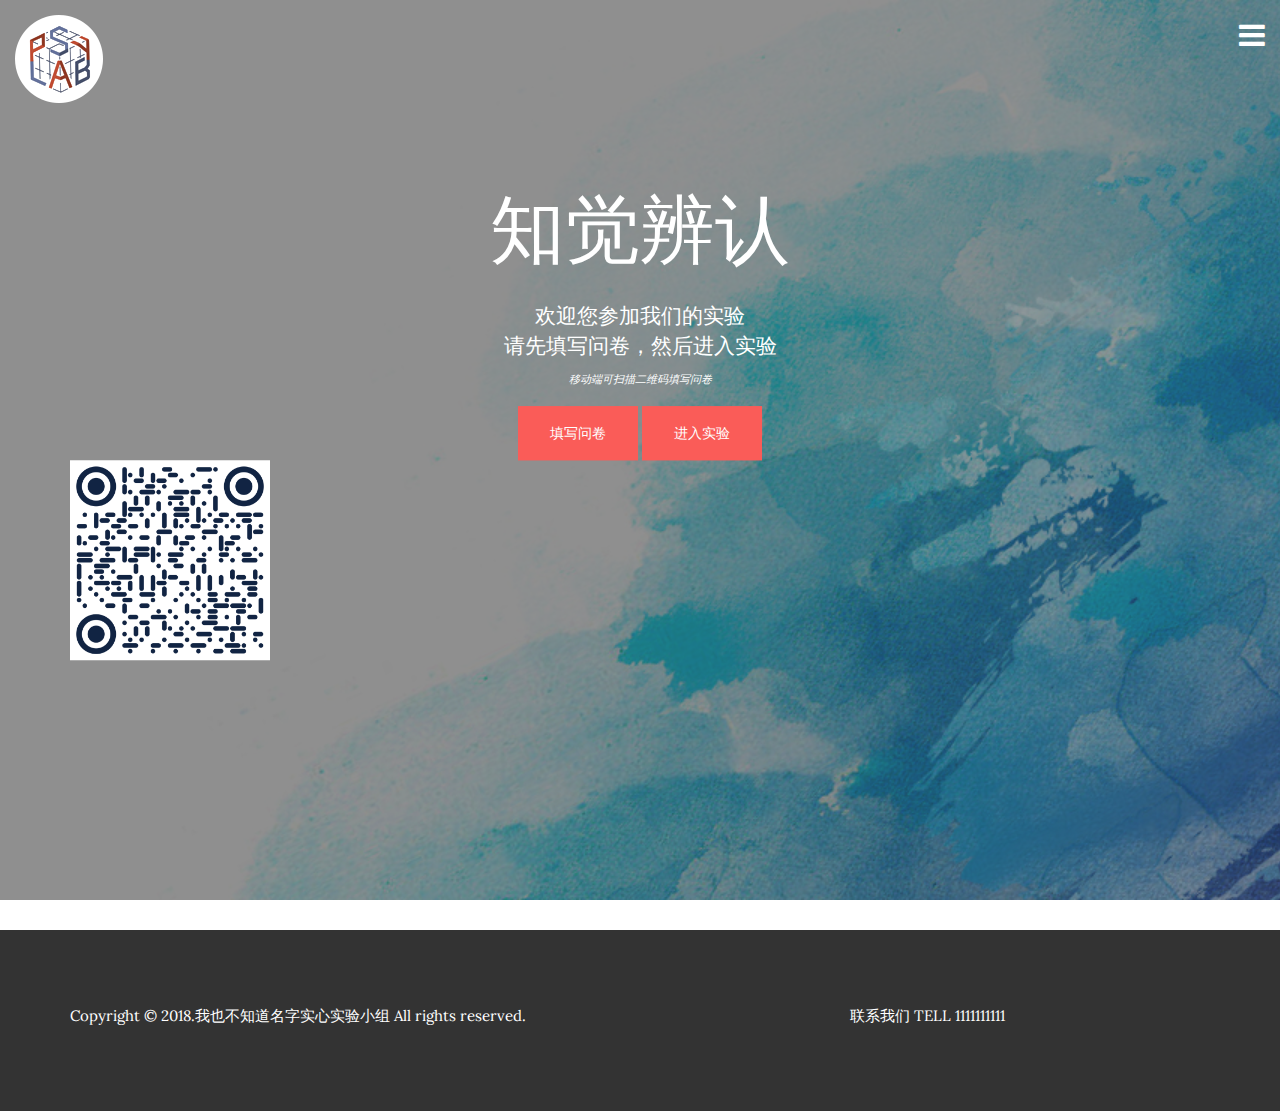
<file: index.html>
<!DOCTYPE html>

<html lang="en-us">
<head>
<meta charset="utf-8">
<meta name="viewport" content="width=device-width, initial-scale=1.0">
<title>知觉辨认</title>

<!-- Load fonts -->
<link href='http://fonts.googleapis.com/css?family=Montserrat' rel='stylesheet' type='text/css'>
<link href='http://fonts.googleapis.com/css?family=Lora' rel='stylesheet' type='text/css'>

<!-- Load css styles -->
<link rel="stylesheet" type="text/css" href="css/bootstrap.css" />
<link rel="stylesheet" type="text/css" href="css/font-awesome.css" />
<link rel="stylesheet" type="text/css" href="css/style.css" />

</head>
<body>
<div class="jumbotron home home-fullscreen" id="home">
	<div class="mask"></div>
	<a href="/index.html" class="logo">
		<img src="img/lablogo.png" alt="Moderno - Theme">
	</a>
	<a href="" class="menu-toggle" id="nav-expander"><i class="fa fa-bars"></i></a>
	<!-- Offsite navigation -->
	<nav class="menu">
		<a href="#" class="close"><i class="fa fa-close"></i></a>
		<h3>选项</h3>
		<ul class="nav">
			<li onClick="{location.href='index.html'}"><a href="index.html">主页</a></li>
			<li onClick="{location.href='intro.html'}"><a href="intro.html">实验简介</a></li>
			<li onClick="{location.href='design.html'}"><a href="design.html">实验设计</a></li>
			<li onClick="{location.href='result.html'}"><a href="result.html">结果讨论</a></li>
			<li onClick="{location.href='reference.html'}"><a href="reference.html">参考文献</a></li>
		</ul>
	</nav>
	<div class="container">
		<div class="header-info"style="position:relative">
			<h1>知觉辨认</h1>
			<p>欢迎您参加我们的实验<br> 请先填写问卷，然后进入实验<br><i style="font-size:11px">移动端可扫描二维码填写问卷</i></p>
			<a href="https://bnupsych.asia.qualtrics.com/jfe/form/SV_3TTGNKjRAsmJOER" class="btn btn-primary">填写问卷</a>
			<a href="http://research.millisecond.com/weicong1203/perceptualdiscrimination.web" class="btn btn-primary">进入实验</a>
			<div>
				<img class="img-responsive" src="img/wenjuanqr.png" style="position:absolute;left:0px top:0px"width="200"height="200"/>
			</div>
		</div>
	</div>
</div>
<!-- Footer start -->
<footer>
	<div class="container">
		<div class="row">
			<div class="col-md-8">
				<p>Copyright &copy; 2018.我也不知道名字实心实验小组 All rights reserved.</p>
			</div>
			<div class="col-md-4">
				<p>联系我们 TELL 1111111111</p>
			</div>
		</div>
	</div>
</footer>
<!-- Footer end  -->

<!-- Load jQuery -->
<script type="text/javascript" src="js/jquery-1.11.2.min.js"></script>

<!-- Load Booststrap -->
<script type="text/javascript" src="js/bootstrap.js"></script>

<script type="text/javascript" src="js/smooth-scroll.js"></script>

<!-- Load custom js for theme -->
<script type="text/javascript" src="js/app.js"></script>
</body>
</html>
</file>
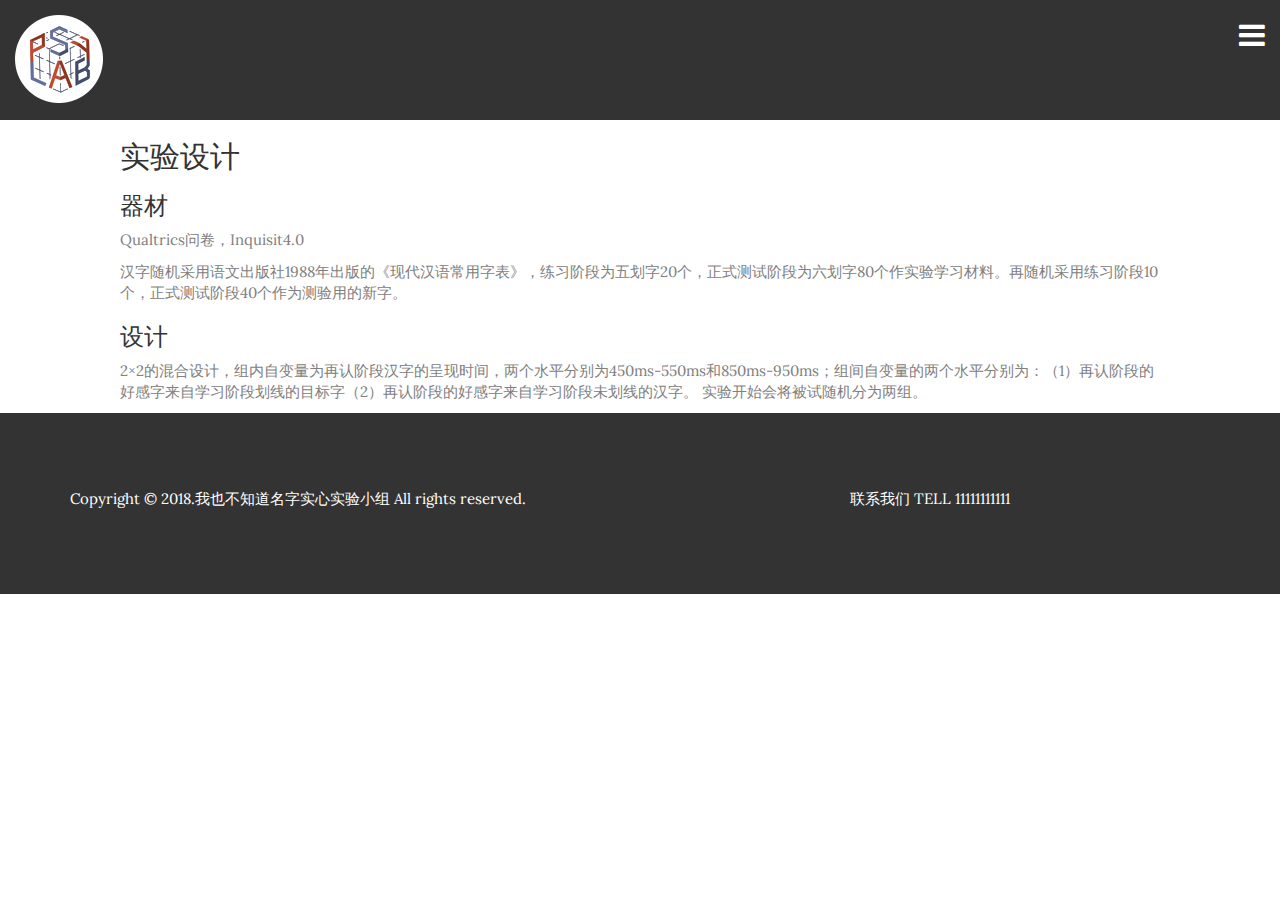
<file: design.html>
<!DOCTYPE html>

<html lang="en-us">
<head>
<meta charset="utf-8">
<meta name="viewport" content="width=device-width, initial-scale=1.0">
<title>实验简介</title>

<!-- Load fonts -->
<link href='http://fonts.googleapis.com/css?family=Montserrat' rel='stylesheet' type='text/css'>
<link href='http://fonts.googleapis.com/css?family=Lora' rel='stylesheet' type='text/css'>

<!-- Load css styles -->
<link rel="stylesheet" type="text/css" href="css/bootstrap.css" />
<link rel="stylesheet" type="text/css" href="css/font-awesome.css" />
<link rel="stylesheet" type="text/css" href="css/style.css" />

</head>
<body>
<div style="height: 120px;background-color: #333333"></div>
	<a href="/index.html" class="logo">
		<img src="img/lablogo.png" alt="Moderno - Theme">
	</a>
	<a href="" class="menu-toggle" id="nav-expander"><i class="fa fa-bars"></i></a>
	<!-- Offsite navigation -->
	<nav class="menu">
		<a href="#" class="close"><i class="fa fa-close"></i></a>
		<h3>选项</h3>
		<ul class="nav">
			<li onClick="{location.href='index.html'}"><a href="index.html">主页</a></li>
			<li onClick="{location.href='intro.html'}"><a href="intro.html">实验简介</a></li>
			<li onClick="{location.href='design.html'}"><a href="design.html">实验设计</a></li>
			<li onClick="{location.href='result.html'}"><a href="result.html">结果讨论</a></li>
			<li onClick="{location.href='reference.html'}"><a href="reference.html">参考文献</a></li>
		</ul>
	</nav>

<div style="margin-left:120px;margin-right:120px;text-align: left">
	<h2>实验设计</h2>
	<h3>器材</h3>
	<p>Qualtrics问卷，Inquisit4.0</p>
	<p>
		汉字随机采用语文出版社1988年出版的《现代汉语常用字表》，练习阶段为五划字20个，正式测试阶段为六划字80个作实验学习材料。再随机采用练习阶段10个，正式测试阶段40个作为测验用的新字。
	</p>
	<h3>设计</h3>
	<p>
		2×2的混合设计，组内自变量为再认阶段汉字的呈现时间，两个水平分别为450ms-550ms和850ms-950ms；组间自变量的两个水平分别为：（1）再认阶段的好感字来自学习阶段划线的目标字（2）再认阶段的好感字来自学习阶段未划线的汉字。
实验开始会将被试随机分为两组。
	</p>
</div>

<!-- Footer start -->
<footer>
	<div class="container">
		<div class="row">
			<div class="col-md-8">
				<p>Copyright &copy; 2018.我也不知道名字实心实验小组 All rights reserved.</p>
			</div>
			<div class="col-md-4">
				<p>联系我们 TELL 11111111111</p>
			</div>
		</div>
	</div>
</footer>
<!-- Footer end  -->

<!-- Load jQuery -->
<script type="text/javascript" src="js/jquery-1.11.2.min.js"></script>

<!-- Load Booststrap -->
<script type="text/javascript" src="js/bootstrap.js"></script>

<script type="text/javascript" src="js/smooth-scroll.js"></script>

<!-- Load custom js for theme -->
<script type="text/javascript" src="js/app.js"></script>
</body>
</html>
</file>
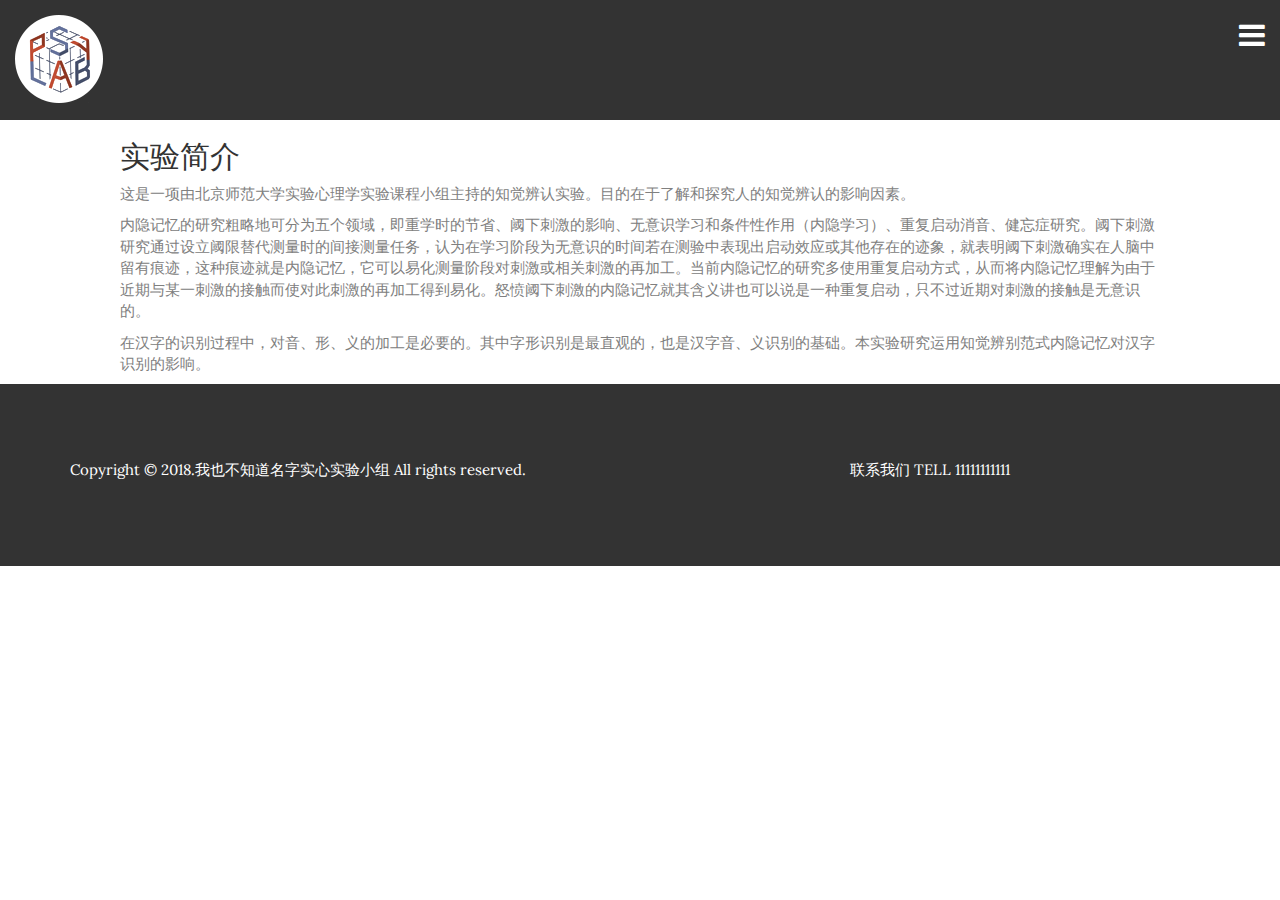
<file: intro.html>
<!DOCTYPE html>

<html lang="en-us">
<head>
<meta charset="utf-8">
<meta name="viewport" content="width=device-width, initial-scale=1.0">
<title>实验简介</title>

<!-- Load fonts -->
<link href='http://fonts.googleapis.com/css?family=Montserrat' rel='stylesheet' type='text/css'>
<link href='http://fonts.googleapis.com/css?family=Lora' rel='stylesheet' type='text/css'>

<!-- Load css styles -->
<link rel="stylesheet" type="text/css" href="css/bootstrap.css" />
<link rel="stylesheet" type="text/css" href="css/font-awesome.css" />
<link rel="stylesheet" type="text/css" href="css/style.css" />

</head>
<body>
<div style="height: 120px;background-color: #333333"></div>
	<a href="/index.html" class="logo">
		<img src="img/lablogo.png" alt="Moderno - Theme">
	</a>
	<a href="" class="menu-toggle" id="nav-expander"><i class="fa fa-bars"></i></a>
	<!-- Offsite navigation -->
	<nav class="menu">
		<a href="#" class="close"><i class="fa fa-close"></i></a>
		<h3>选项</h3>
		<ul class="nav">
			<li onClick="{location.href='index.html'}"><a href="index.html">主页</a></li>
			<li onClick="{location.href='intro.html'}"><a href="intro.html">实验简介</a></li>
			<li onClick="{location.href='design.html'}"><a href="design.html">实验设计</a></li>
			<li onClick="{location.href='result.html'}"><a href="result.html">结果讨论</a></li>
			<li onClick="{location.href='reference.html'}"><a href="reference.html">参考文献</a></li>
		</ul>
	</nav>

<div style="margin-left:120px;margin-right:120px;text-align:left">
	<h2>实验简介</h2>
	<p>这是一项由北京师范大学实验心理学实验课程小组主持的知觉辨认实验。目的在于了解和探究人的知觉辨认的影响因素。</p>
	<p>
		内隐记忆的研究粗略地可分为五个领域，即重学时的节省、阈下刺激的影响、无意识学习和条件性作用（内隐学习）、重复启动消音、健忘症研究。阈下刺激研究通过设立阈限替代测量时的间接测量任务，认为在学习阶段为无意识的时间若在测验中表现出启动效应或其他存在的迹象，就表明阈下刺激确实在人脑中留有痕迹，这种痕迹就是内隐记忆，它可以易化测量阶段对刺激或相关刺激的再加工。当前内隐记忆的研究多使用重复启动方式，从而将内隐记忆理解为由于近期与某一刺激的接触而使对此刺激的再加工得到易化。怒愤阈下刺激的内隐记忆就其含义讲也可以说是一种重复启动，只不过近期对刺激的接触是无意识的。
	</p>
	<p>
		在汉字的识别过程中，对音、形、义的加工是必要的。其中字形识别是最直观的，也是汉字音、义识别的基础。本实验研究运用知觉辨别范式内隐记忆对汉字识别的影响。
	</p>
</div>

<!-- Footer start -->
<footer>
	<div class="container">
		<div class="row">
			<div class="col-md-8">
				<p>Copyright &copy; 2018.我也不知道名字实心实验小组 All rights reserved.</p>
			</div>
			<div class="col-md-4">
				<p>联系我们 TELL 11111111111</p>
			</div>
		</div>
	</div>
</footer>
<!-- Footer end  -->

<!-- Load jQuery -->
<script type="text/javascript" src="js/jquery-1.11.2.min.js"></script>

<!-- Load Booststrap -->
<script type="text/javascript" src="js/bootstrap.js"></script>

<script type="text/javascript" src="js/smooth-scroll.js"></script>

<!-- Load custom js for theme -->
<script type="text/javascript" src="js/app.js"></script>
</body>
</html>
</file>
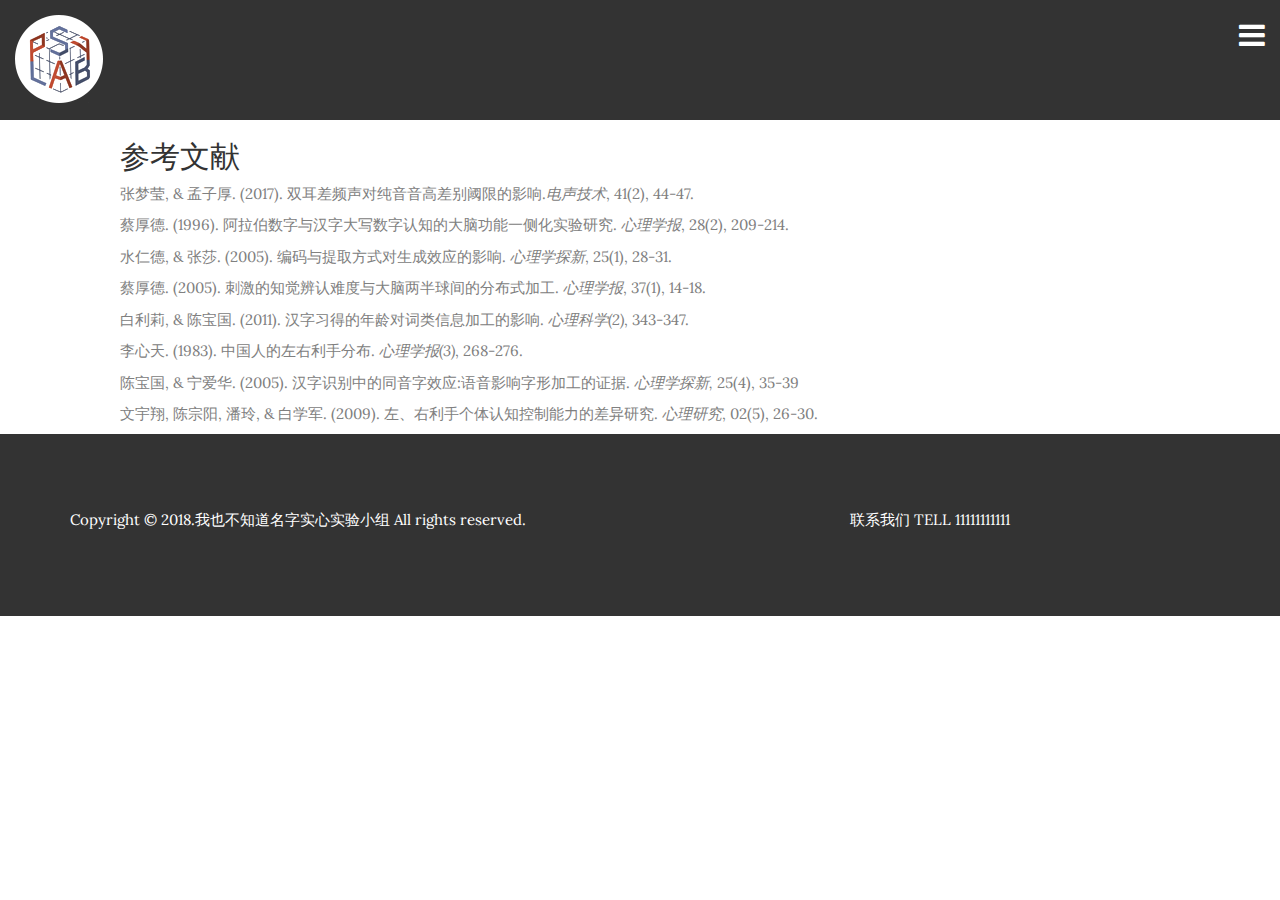
<file: reference.html>
<!DOCTYPE html>

<html lang="en-us">
<head>
<meta charset="utf-8">
<meta name="viewport" content="width=device-width, initial-scale=1.0">
<title>实验简介</title>
<style>
p.italic{font-style: italic;}
</style>

<!-- Load fonts -->
<link href='http://fonts.googleapis.com/css?family=Montserrat' rel='stylesheet' type='text/css'>
<link href='http://fonts.googleapis.com/css?family=Lora' rel='stylesheet' type='text/css'>

<!-- Load css styles -->
<link rel="stylesheet" type="text/css" href="css/bootstrap.css" />
<link rel="stylesheet" type="text/css" href="css/font-awesome.css" />
<link rel="stylesheet" type="text/css" href="css/style.css" />

</head>
<body>
<div style="height: 120px;background-color: #333333"></div>
	<a href="/index.html" class="logo">
		<img src="img/lablogo.png" alt="Moderno - Theme">
	</a>
	<a href="" class="menu-toggle" id="nav-expander"><i class="fa fa-bars"></i></a>
	<!-- Offsite navigation -->
	<nav class="menu">
		<a href="#" class="close"><i class="fa fa-close"></i></a>
		<h3>选项</h3>
		<ul class="nav">
			<li onClick="{location.href='index.html'}"><a href="index.html">主页</a></li>
			<li onClick="{location.href='intro.html'}"><a href="intro.html">实验简介</a></li>
			<li onClick="{location.href='design.html'}"><a href="design.html">实验设计</a></li>
			<li onClick="{location.href='result.html'}"><a href="result.html">结果讨论</a></li>
			<li onClick="{location.href='reference.html'}"><a href="reference.html">参考文献</a></li>
		</ul>
	</nav>

<div style="margin-left:120px;margin-right:120px;text-align: left">
	<h2>参考文献</h2>
	<p>张梦莹, & 孟子厚. (2017). 双耳差频声对纯音音高差别阈限的影响.<i class="italic">电声技术</i>, 41(2), 44-47.</p>
<p>蔡厚德. (1996). 阿拉伯数字与汉字大写数字认知的大脑功能一侧化实验研究. <i class="italic>">心理学报</i>, 28(2), 209-214.</p>
<p>水仁德, & 张莎. (2005). 编码与提取方式对生成效应的影响. <i class="italic">心理学探新</i>, 25(1), 28-31.</p>
<p>蔡厚德. (2005). 刺激的知觉辨认难度与大脑两半球间的分布式加工. <i class="italic">心理学报</i>, 37(1), 14-18.</p>
<p>白利莉, & 陈宝国. (2011). 汉字习得的年龄对词类信息加工的影响. <i class="italic">心理科学(2)</i>, 343-347.</p>
<p>李心天. (1983). 中国人的左右利手分布. <i class="italic">心理学报(3)</i>, 268-276.</p>
<p>陈宝国, & 宁爱华. (2005). 汉字识别中的同音字效应:语音影响字形加工的证据. <i class="italic">心理学探新,</i> 25(4), 35-39</p>
<p>文宇翔, 陈宗阳, 潘玲, & 白学军. (2009). 左、右利手个体认知控制能力的差异研究. <i class="italic">心理研究</i>, 02(5), 26-30.</p>
</div>

<!-- Footer start -->
<footer>
	<div class="container">
		<div class="row">
			<div class="col-md-8">
				<p>Copyright &copy; 2018.我也不知道名字实心实验小组 All rights reserved.</p>
			</div>
			<div class="col-md-4">
				<p>联系我们 TELL 11111111111</p>
			</div>
		</div>
	</div>
</footer>
<!-- Footer end  -->

<!-- Load jQuery -->
<script type="text/javascript" src="js/jquery-1.11.2.min.js"></script>

<!-- Load Booststrap -->
<script type="text/javascript" src="js/bootstrap.js"></script>

<script type="text/javascript" src="js/smooth-scroll.js"></script>

<!-- Load custom js for theme -->
<script type="text/javascript" src="js/app.js"></script>
</body>
</html>
</file>
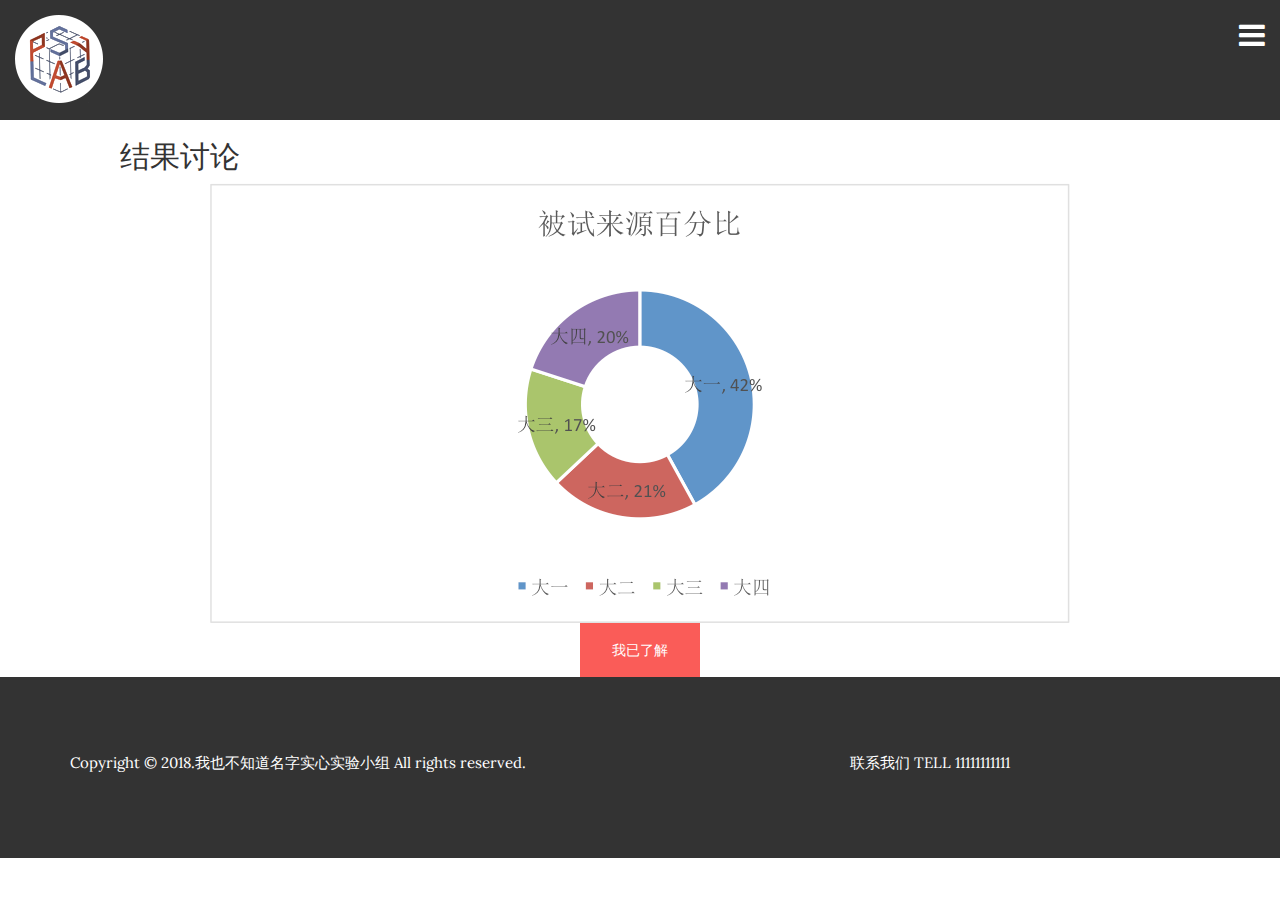
<file: result.html>
<!DOCTYPE html>

<html lang="en-us">
<head>
<meta charset="utf-8">
<meta name="viewport" content="width=device-width, initial-scale=1.0">
<title>实验简介</title>

<!-- Load fonts -->
<link href='http://fonts.googleapis.com/css?family=Montserrat' rel='stylesheet' type='text/css'>
<link href='http://fonts.googleapis.com/css?family=Lora' rel='stylesheet' type='text/css'>

<!-- Load css styles -->
<link rel="stylesheet" type="text/css" href="css/bootstrap.css" />
<link rel="stylesheet" type="text/css" href="css/font-awesome.css" />
<link rel="stylesheet" type="text/css" href="css/style.css" />
</head>
<body>
<div style="height: 120px;background-color: #333333"></div>
	<a href="/index.html" class="logo">
		<img src="img/lablogo.png" alt="Moderno - Theme">
	</a>
	<a href="" class="menu-toggle" id="nav-expander"><i class="fa fa-bars"></i></a>
	<!-- Offsite navigation -->
	<nav class="menu">
		<a href="#" class="close"><i class="fa fa-close"></i></a>
		<h3>选项</h3>
		<ul class="nav">
			<li onClick="{location.href='index.html'}"><a href="index.html">主页</a></li>
			<li onClick="{location.href='intro.html'}"><a href="intro.html">实验简介</a></li>
			<li onClick="{location.href='design.html'}"><a href="design.html">实验设计</a></li>
			<li onClick="{location.href='result.html'}"><a href="result.html">结果讨论</a></li>
			<li onClick="{location.href='reference.html'}"><a href="reference.html">参考文献</a></li>
		</ul>
	</nav>

<div style="margin-left:120px;text-align:left">
	<h2>结果讨论</h2>
</div>
<div style="text-align:center">
	<img  src="img/biao1.png"width="860"height="440"/><br>
	<a onclick="{location.href='result2.html'}" class="btn btn-primary">我已了解</a>
</div>

<!-- Footer start -->
<footer>
	<div class="container">
		<div class="row">
			<div class="col-md-8">
				<p>Copyright &copy; 2018.我也不知道名字实心实验小组 All rights reserved.</p>
			</div>
			<div class="col-md-4">
				<p>联系我们 TELL 11111111111</p>
			</div>
		</div>
	</div>
</footer>
<!-- Footer end  -->

<!-- Load jQuery -->
<script type="text/javascript" src="js/jquery-1.11.2.min.js"></script>

<!-- Load Booststrap -->
<script type="text/javascript" src="js/bootstrap.js"></script>

<script type="text/javascript" src="js/smooth-scroll.js"></script>

<!-- Load custom js for theme -->
<script type="text/javascript" src="js/app.js"></script>
</body>
</html>
</file>
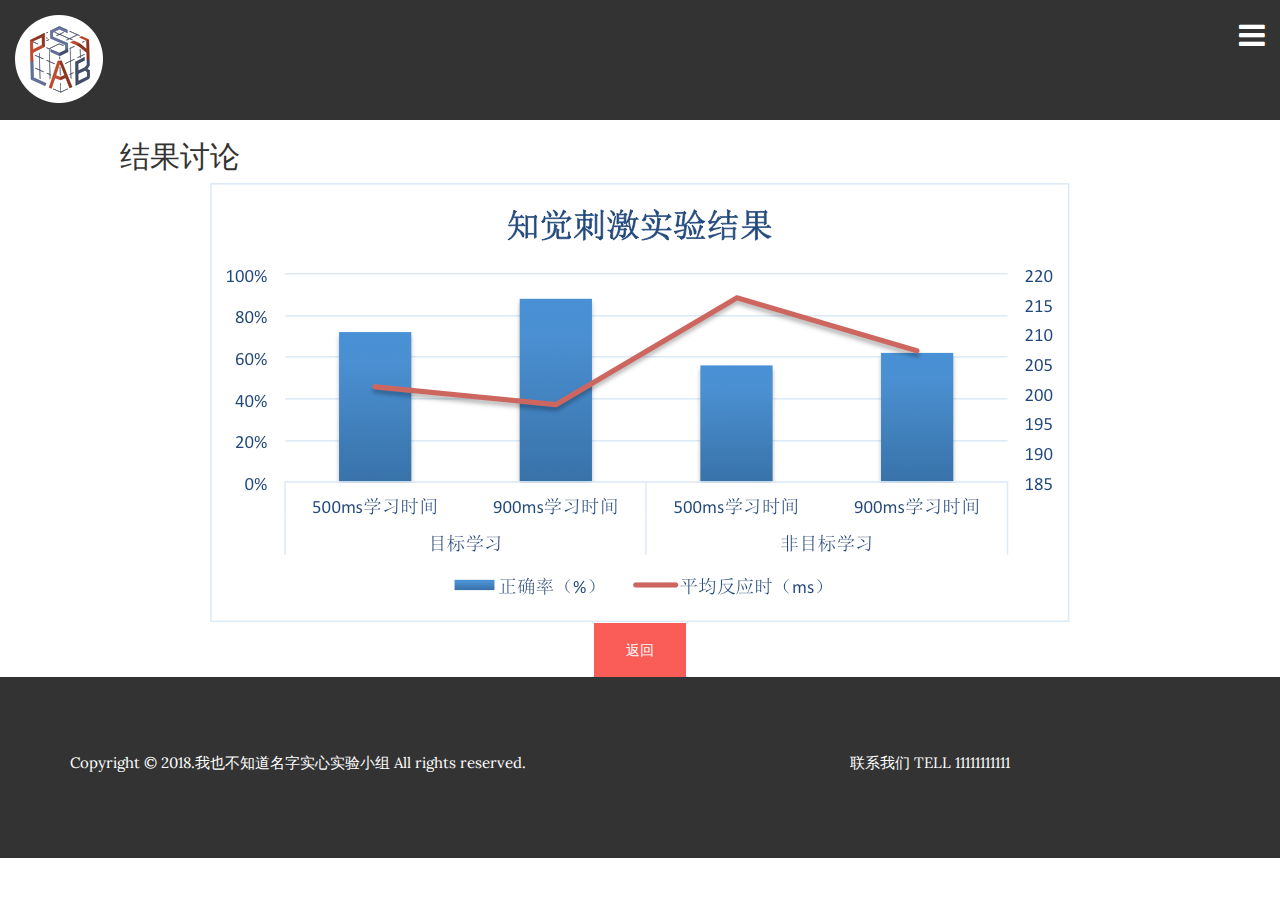
<file: result2.html>
<!DOCTYPE html>

<html lang="en-us">
<head>
<meta charset="utf-8">
<meta name="viewport" content="width=device-width, initial-scale=1.0">
<title>实验简介</title>

<!-- Load fonts -->
<link href='http://fonts.googleapis.com/css?family=Montserrat' rel='stylesheet' type='text/css'>
<link href='http://fonts.googleapis.com/css?family=Lora' rel='stylesheet' type='text/css'>

<!-- Load css styles -->
<link rel="stylesheet" type="text/css" href="css/bootstrap.css" />
<link rel="stylesheet" type="text/css" href="css/font-awesome.css" />
<link rel="stylesheet" type="text/css" href="css/style.css" />

</head>
<body>
<div style="height: 120px;background-color: #333333"></div>
	<a href="/index.html" class="logo">
		<img src="img/lablogo.png" alt="Moderno - Theme">
	</a>
	<a href="" class="menu-toggle" id="nav-expander"><i class="fa fa-bars"></i></a>
	<!-- Offsite navigation -->
	<nav class="menu">
		<a href="#" class="close"><i class="fa fa-close"></i></a>
		<h3>选项</h3>
		<ul class="nav">
			<li onClick="{location.href='index.html'}"><a href="index.html">主页</a></li>
			<li onClick="{location.href='intro.html'}"><a href="intro.html">实验简介</a></li>
			<li onClick="{location.href='design.html'}"><a href="design.html">实验设计</a></li>
			<li onClick="{location.href='result.html'}"><a href="result.html">结果讨论</a></li>
			<li onClick="{location.href='reference.html'}"><a href="reference.html">参考文献</a></li>
		</ul>
	</nav>

<div style="margin-left:120px;text-align: left">
	<h2>结果讨论</h2>
</div>
	<div style="text-align:center">
		<img  src="img/biao2.png"width="860"height="440"/><br>
		<a onclick="{location.href='result.html'}" class="btn btn-primary">返回</a>
</div>

<!-- Footer start -->
<footer>
	<div class="container">
		<div class="row">
			<div class="col-md-8">
				<p>Copyright &copy; 2018.我也不知道名字实心实验小组 All rights reserved.</p>
			</div>
			<div class="col-md-4">
				<p>联系我们 TELL 11111111111</p>
			</div>
		</div>
	</div>
</footer>
<!-- Footer end  -->

<!-- Load jQuery -->
<script type="text/javascript" src="js/jquery-1.11.2.min.js"></script>

<!-- Load Booststrap -->
<script type="text/javascript" src="js/bootstrap.js"></script>

<script type="text/javascript" src="js/smooth-scroll.js"></script>

<!-- Load custom js for theme -->
<script type="text/javascript" src="js/app.js"></script>
</body>
</html>
</file>
<file: css/style.css>
body{
	font-family: 'Montserrat', sans-serif;
	font-size: 15px;
}

p, input, textarea{
	font-family: 'Lora', serif;
}

/****************
SECTION
*****************/
section{
	background-color: #fff;
	padding: 80px 0;
}

section.darker{
	background-color: #fbfbfb;
}

section header{
	text-align: center;
	margin-bottom: 80px;
}

p{
	color: #808080;
}

address{
	margin-bottom: 50px;
}

address span{
	margin-top:0;
	margin-bottom: 25px;
	font-size: 20px;
	display: block;
}
.copyrights{
	text-indent:-9999px;
	height:0;
	line-height:0;
	font-size:0;
	overflow:hidden;
}
a{
	color: #fa694e;
}

a:hover,
a:focus{
	color: #FA4B2A;
}

.logo{
	position: absolute;
	left: 15px;
	top: 15px;
}

.menu-toggle{
	position: absolute;
	right: 15px;
	top: 15px;
	font-size: 30px;
	color: #fff;
}

.menu{
	width: 300px;
	display: block;
	background: #333;
	height: 100%;
	top: 0;
	right: -300px;
	position: fixed;
	z-index: 100;
	text-align: center;
	transition: right 0.4s;
}

.menu.nav-expanded{
	right: 0;
}

.menu .close{
	color: #fff;
	margin-right: 10px;
	margin-top:10px;
}

.menu h3{
	margin-top:50px;
	text-transform: uppercase;
}

.menu .nav{
	padding: 0;
}

.menu .nav > li > a{
	color: #fff;
}

.menu .nav > li > a:hover,
.menu .nav > li > a:focus{
	background: transparent;
	color: #fa694e;
}

.menu .social-icons{
	margin-top: 50px;
	width: 80%;
	margin-right: auto;
	margin-left: auto;
}

.menu .social-icons li{
	margin-right: 10px;
	float: none;
	display: inline-block;
}

.menu .social-icons li:last-child{
	margin-right: 0;
}

.menu .social-icons > li > a{
	width: 30px;
	height: 30px;
	line-height: 30px;
}


.jumbotron{
	text-align: center;
	position: relative;
	background: url('../img/bg.jpg');
	background-size: cover;
	color: #fff;
}

.jumbotron .mask{
	position: absolute;
	display: block;
	top: 0;
	left: 0;
	width: 100%;
	height: 100%;
	background: #333;
	opacity: 0.5;
}

.jumbotron p{
	color: #fff;
}

.jumbotron .container{
	margin-top: 20%;
}

.jumbotron h1{
	text-transform: uppercase;
	margin-bottom: 30px;
}

.header-info{
	position: relative;
	top: 50%;
	-webkit-transform: translateY(-50%);
	transform: translateY(-50%);
}

/***
SERVICES
****/
.service-item{
	text-align: center;
}

.service-item .icon{
	border: 1px #b3b3b3 solid;
	margin: 0 auto;
	border-radius: 100%;
	width: 110px;
	height: 110px;
	display: block;
	margin-bottom: 60px;
}

.service-item .icon i{
	line-height: 110px;
	font-size: 45px;	
	color: #fa694e;
}

.service-item .icon:hover{
	background-color: #fa694e;
	border-color: #fa694e;
}

.service-item .icon:hover i{
	color: #fff;
}
.service-item h3{
	margin-bottom: 60px;
}

.service-item .icon .icon-pen{
	background: url('img/icon/pen.png');
}

/****
PORTFOLIO
*****/
.project{
	border: 1px solid #808080;
	margin-bottom: 70px;
}

.project .project-info h3{
	margin-top: 50px;
}

.project .project-info p{
	padding-right: 30px;
	margin:30px 0;
}

.project .project-info .close{
	position: absolute;
	right: 20px;
	top:10px;
	width: 20px;
	height: 20px;
	font-size: 20px;
	color: #808080
}

.portfolio-item{
	position: relative;
	margin-bottom: 30px;
}

.portfolio-item .mask{
	position: absolute;
	top:0;
	left: 15px;
	right: 15px;
	height: 100%;
	transition: all 0.4s;
	background: rgba(0,0,0, 0.5);
	opacity: 0;
}

.portfolio-item .mask i{
	position: absolute;
	top: 50%;
	left: 50%;
	margin-top:-25px;
	margin-left: -25px;
	width: 50px;
	height: 50px;
	color: #fff;
	background-color: #fa694e;
	text-align: center;
	line-height: 50px;
	font-size: 30px;
}

.portfolio-item:hover .mask{
	opacity: 1;
}

.map-wrapper{
	position: relative;
}

.map-wrapper .marker{
	position: absolute;
	margin-top: -55px;
	margin-left: -130px;
	top: 50%;
	left: 50%;
	width: 260px;
	height: 110px;
	background: #333;
	color: #fa694e;
	border-radius: 5px;
	font-size: 20px;
	line-height: 110px;
	text-align: center;
}

.map-wrapper .marker span:after{
	content: "";
	position: absolute;
	bottom: -15px;
	left: 50%;
	margin-left: -10px;
	width: 20px;
	height: 15px;
	text-align: center;
	border-top: 12px solid #333;
	border-left: 15px outset transparent;
	border-right: 15px outset transparent;
}

.map-canvas{
	margin-bottom: 70px;
	background: #ddd;
	width: 100%;
	height: 300px;
}

.btn{
	padding: 15px 30px;
	border-radius: 0;
	-webkit-transition: border-color 0.4s, color 0.4s;
	transition: border-color 0.4s, color 0.4s;
}

.btn-primary{
	background: #fa5c58;
	border-width: 2px;
	color: #fff;
	border-color: #fa5c58;
}

.btn-primary:hover,
.btn-primary:focus{
	background: #fff;
	color: #fa5c58;
	border-color: #fe4a46;
}


/*******************************
FORMS
********************************/
form{
	margin-bottom: 70px;

}

.form-group .btn{
	width: 100%;
	text-transform: uppercase;
}
.form-control{
	padding: 17px 25px;
	font-size: 15px;
	height: auto;
	border-radius: 0;
	background: #f1f4f7;
	border: none;
	-webkit-box-shadow: none;
	box-shadow: none;
	-webkit-transition: all 0.5;
	transition: all 0.5s;
	border: 1px solid #fff;
}

.form-control:focus{
	border: 1px solid #454554;
	-webkit-box-shadow: none;
	box-shadow: none;
}

footer{
	padding: 75px 0;
	background-color: #333;
	color: #fff;
}

footer p{
	color: #fff;
}

ul.social-icons{
	list-style: none;
	padding: 0;
}

ul.social-icons > li{
	float: left;
	margin-right: 25px;
}

ul.social-icons > li > a{
	color: #333;
	width: 38px;
	height: 38px;
	line-height: 38px;
	border-radius: 100%;
	background: #fff;
	display: block;
	text-align: center;
}


@media screen and (min-width: 768px){

	.jumbotron h1, 
	.jumbotron .h1 {
		font-size: 75px;
	}
}
</file>
